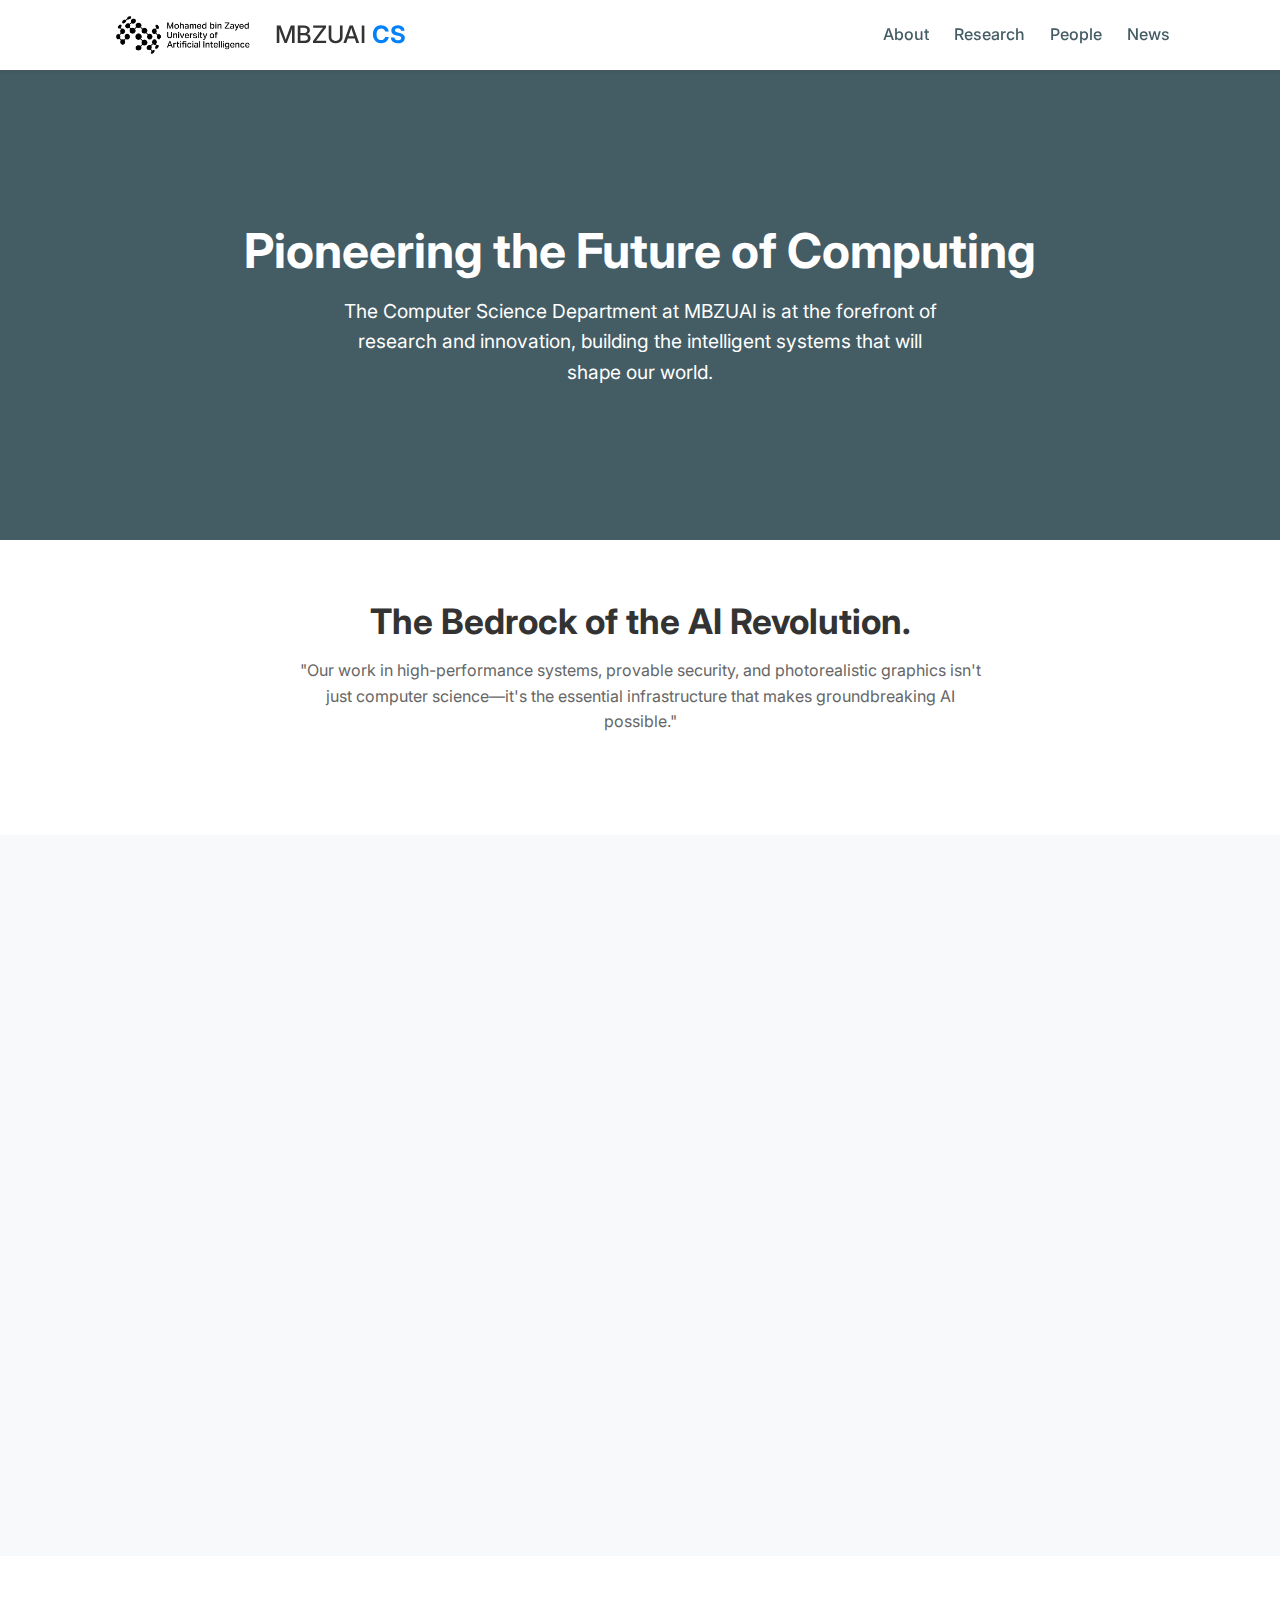
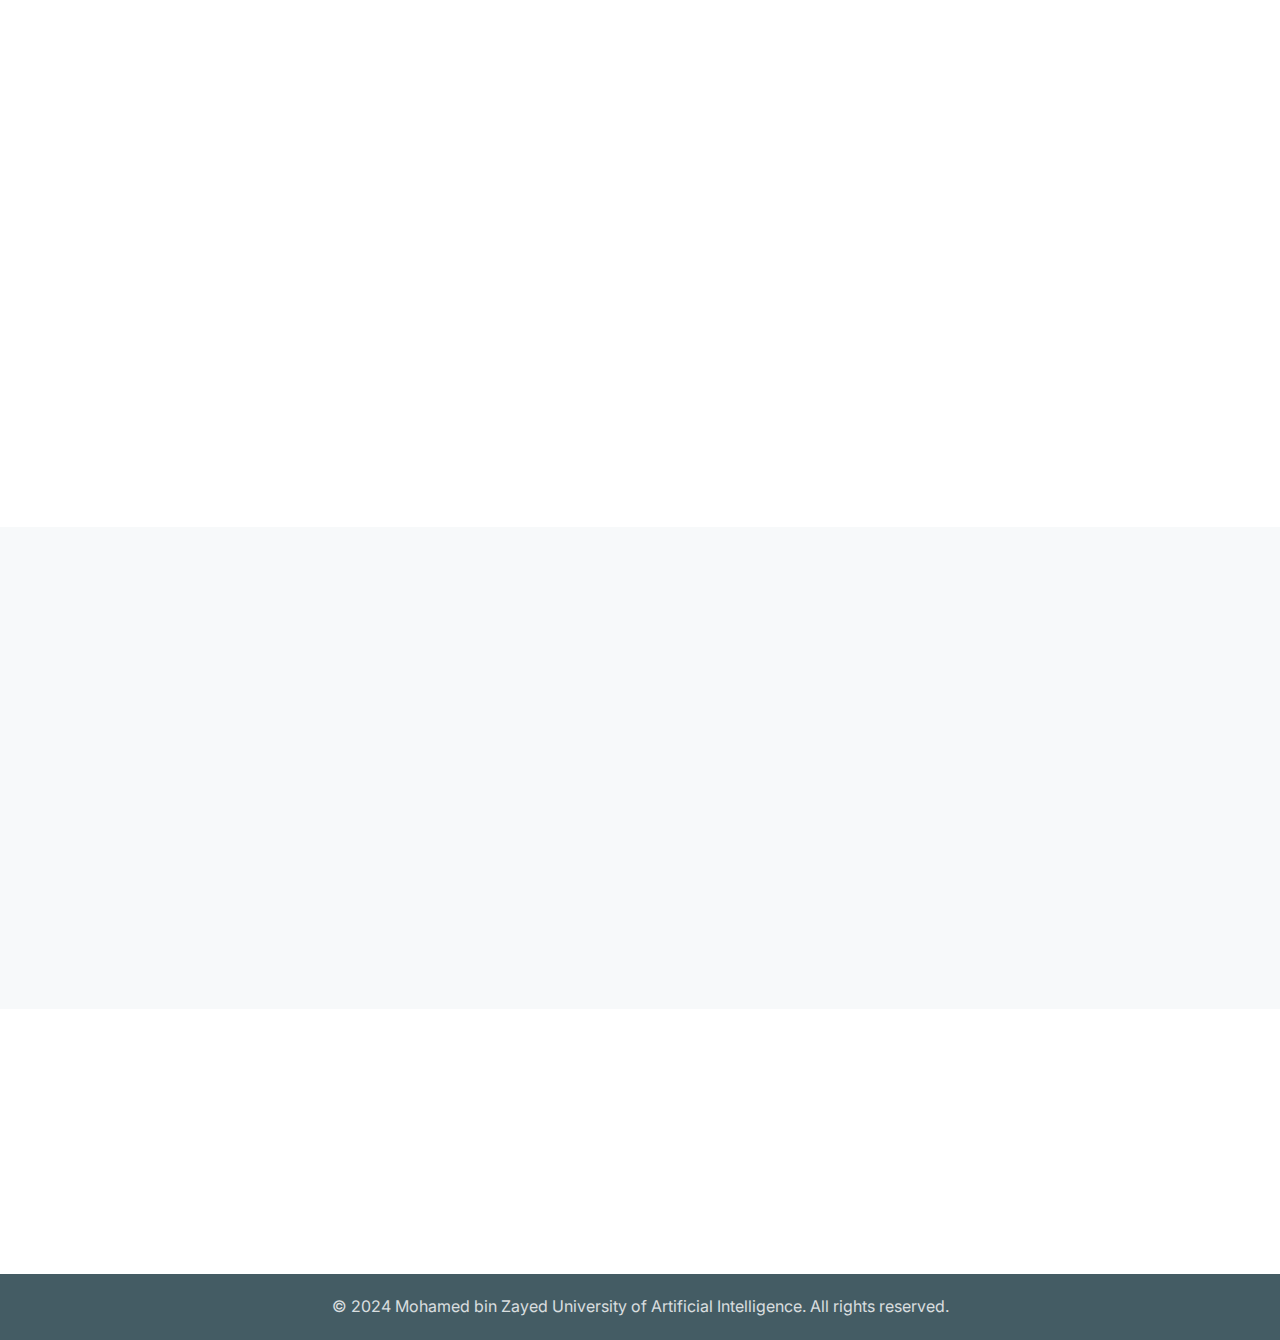
<file: index.html>
<!DOCTYPE html>
<html lang="en">
<head>
    <meta charset="UTF-8">
    <meta name="viewport" content="width=device-width, initial-scale=1.0">
    <title>Computer Science Department | MBZUAI</title>
    <link rel="icon" href="images/favicon.jpeg" type="image/png">
    <link rel="apple-touch-icon" href="images/favicon.jpeg">
    <link rel="stylesheet" href="css/style.css">
    <link rel="preconnect" href="https://fonts.googleapis.com">
    <link rel="preconnect" href="https://fonts.gstatic.com" crossorigin>
    <link href="https://fonts.googleapis.com/css2?family=Inter:wght@400;500;700&display=swap" rel="stylesheet">
    <script src="js/script.js" defer></script>
    <script src="js/dossier.js" defer></script>
    
</head>
<body>

    <header class="header">
        <div class="container header__container">
            <div class="header__logo">
                <a href="index.html" class="logo-link">
                    <img src="images/logo.png" alt="MBZUAI Logo" class="logo-img">
                    <span class="logo-text">MBZUAI <strong>CS</strong></span>
                </a>
            </div>
            <nav class="header__nav">
                <ul>
                    <li><a href="#about">About</a></li>
                    <li><a href="pages/research.html">Research</a></li>
                    <li><a href="pages/people.html">People</a></li>
                    <li><a href="#news">News</a></li>
                    <!-- We will build these pages later -->
                    <!-- <li><a href="/pages/academics.html">Academics</a></li> -->
                </ul>
            </nav>
        </div>
    </header>

        <main>
        <!-- HERO SECTION (No Change) -->
        <section class="hero">
            <div class="container">
                <h1 class="fade-in">Pioneering the Future of Computing</h1>
                <p class="fade-in">The Computer Science Department at MBZUAI is at the forefront of research and innovation, building the intelligent systems that will shape our world.</p>
            </div>
        </section>

        <!-- ABOUT SECTION (Now correctly positioned first) -->
        <section id="about" class="section">
            <div class="container">
                <h2 class="section__title fade-in">The Bedrock of the AI Revolution.</h2>
                <p class="section__subtitle fade-in">"Our work in high-performance systems, provable security, and photorealistic graphics isn't just computer science—it's the essential infrastructure that makes groundbreaking AI possible."</p>
            </div>
        </section>

        <!-- RESEARCH AREAS SECTION (Maintains the alternating background) -->
        <section id="research" class="section section--light">
            <div class="research-grid fade-in">
                <!-- Card 1: Systems for AI/ML -->
                <article class="research-card-enhanced">
                    <div class="research-card__content">
                        <h4>Systems for AI/ML</h4>
                        <div class="research-card__details">
                            <p>Building the high-performance, reliable software and hardware foundations for the next generation of AI.</p>
                            <span class="research-card__faculty">Key Faculty: A. Mahmoud, C. J. Xue</span>
                        </div>
                    </div>
                </article>

                <!-- Card 2: Computer Graphics & Vision -->
                <article class="research-card-enhanced">
                    <div class="research-card__content">
                        <h4>Computer Graphics & Vision</h4>
                        <div class="research-card__details">
                            <p>Fusing physics and AI to create photorealistic visuals and enable machines to understand the visual world.</p>
                            <span class="research-card__faculty">Key Faculty: L. Yan</span>
                        </div>
                    </div>
                </article>

                <!-- Card 3: Information Security & Privacy -->
                <article class="research-card-enhanced">
                    <div class="research-card__content">
                        <h4>Information Security & Privacy</h4>
                        <div class="research-card__details">
                            <p>Developing provably secure systems to protect critical information in an increasingly connected world.</p>
                            <span class="research-card__faculty">Key Faculty: D. Basin</span>
                        </div>
                    </div>
                </article>

                <!-- Card 4: High-Performance Computing -->
                <article class="research-card-enhanced">
                    <div class="research-card__content">
                        <h4>High-Performance Computing</h4>
                        <div class="research-card__details">
                            <p>Designing and optimizing systems, from GPU scheduling to memory, that unlock unprecedented computational power.</p>
                            <span class="research-card__faculty">Key Faculty: J. Bakita, A. Mahmoud</span>
                        </div>
                    </div>
                </article>
            </div>
        </section>
        
        <!-- PEOPLE SECTION (No Change) -->
        <section id="people" class="section">
            <div class="container">
                <h2 class="section__title fade-in">Meet Our Faculty</h2>
                <div class="faculty-grid fade-in">
                    <!-- Faculty Cards remain unchanged -->
                    <article class="faculty-card">
                        <img src="images/Abdulrahman-Mahmoud.jpg" alt="Portrait of Abdulrahman Mahmoud">
                        <h3>Abdulrahman Mahmoud</h3>
                        <p>Assistant Professor</p>
                        <span>Systems & Machine Learning</span>
                    </article>
                    <article class="faculty-card">
                        <img src="images/Joshua-Bakita.png" alt="Portrait of Joshua Bakita">
                        <h3>Joshua Bakita</h3>
                        <p>Assistant Professor</p>
                        <span>GPU Scheduling & Real-Time Systems</span>
                    </article>
                    <article class="faculty-card">
                        <img src="images/Chun-Jason.jpg" alt="Portrait of Chun Jason Xue">
                        <h3>Chun Jason Xue</h3>
                        <p>Professor</p>
                        <span>Storage Systems & NVM</span>
                    </article>
                    <article class="faculty-card">
                        <img src="images/David-Basin.jpg" alt="Portrait of David Basin">
                        <h3>David Basin</h3>
                        <p>Affiliated Professor</p>
                        <span>Information Security</span>
                    </article>
                    <!--
                    <article class="faculty-card">
                        <img src="https://placehold.co/200x200/0281fb/ffffff?text=LY" alt="Portrait of Lingqi Yan">
                        <h3>Lingqi Yan</h3>
                        <p>Associate Professor</p>
                        <span>Computer Graphics</span>
                    </article>
                    -->
                </div>
                <!-- ADD THIS NEW BLOCK RIGHT HERE -->
                <div class="view-all-container fade-in">
                    <a href="pages/people.html" class="button button--outline">View All Faculty</a>
                </div>
            </div>
        </section>

        <!-- NEWS SECTION (No Change) -->
        <section id="news" class="section section--light">
            <div class="container">
                <h2 class="section__title fade-in">Latest News & Events</h2>
                <div class="news-grid fade-in">
                    <!-- News Cards remain unchanged -->
                    <article class="news-card">
                        <div class="news-card__tag">Collaboration</div>
                        <h3>MBZUAI and MIT Launch Major AI Research Collaboration</h3>
                        <p>A landmark partnership to advance fundamental AI research.</p>
                        <span class="news-card__date">October 26, 2024</span>
                    </article>
                    <article class="news-card">
                        <div class="news-card__tag">Community</div>
                        <h3>Faculty Excellence Awards and Community Recognition</h3>
                        <p>Celebrating the outstanding achievements of our faculty and staff.</p>
                        <span class="news-card__date">October 15, 2024</span>
                    </article>
                    <article class="news-card">
                        <div class="news-card__tag">Academics</div>
                        <h3>Launch of Specialized Computer Science Programs</h3>
                        <p>New programs designed to train leaders in high-performance computing and security.</p>
                        <span class="news-card__date">September 30, 2024</span>
                    </article>
                </div>
            </div>
        </section>

        <!-- DYNAMIC DOSSIER BUILDER (NEW POSITION & NARRATIVE) -->
        <section id="dossier" class="section"> <!-- NOTE: class is now "section", not "section--light" -->
            <div class="container dossier-container fade-in">
                <div class="dossier-icon">
                    <svg xmlns="http://www.w3.org/2000/svg" width="24" height="24" viewBox="0 0 24 24" fill="none" stroke="currentColor" stroke-width="2" stroke-linecap="round" stroke-linejoin="round"><path d="M22 10v6M2 10v6M17 10V4H7v6M12 10v12M12 22l-4-4M12 22l4-4M5 16H2M19 16h3"/></svg>
                </div>
                <div class="dossier-content">
                    <!-- UPDATED HEADLINE -->
                    <h3>Ready to Dive Deeper?</h3>
                    <p>Let's build your personalized dossier of relevant faculty, publications, and projects to start your exploration at MBZUAI.</p>
                </div>
                <div class="dossier-action">
                    <select id="interest-selector">
                        <option value="" disabled selected>Select your interest...</option>
                        <option value="hardware">AI Hardware & Systems</option>
                        <option value="graphics">Computer Graphics & Vision</option>
                        <option value="security">Information Security</option>
                    </select>
                    <button id="generate-dossier-btn">Generate Dossier</button>
                </div>
            </div>
        </section>

    </main>
    
    <div id="dossier-modal" class="modal-overlay" hidden>
        <div class="modal-content">
            <button id="close-dossier-btn" class="modal-close">&times;</button>
            <div id="dossier-results"></div>
        </div>
    </div>

    <footer class="footer">
        <div class="container">
            <p>&copy; 2024 Mohamed bin Zayed University of Artificial Intelligence. All rights reserved.</p>
        </div>
    </footer>

</body>
</html>
</file>
<file: css/style.css>
/*
 * MBZUAI CS Department Website Styles
 *
 * This file contains all the styling for the site, organized by section.
 * It uses a mobile-first approach.
 */

/* --- 0. Global Styles & Variables --- */

:root {
    --primary-color: #0281fb;
    --secondary-color: #445c64;
    --text-color: #333333;
    --light-text-color: #ffffff;
    --bg-color: #ffffff;
    --light-bg-color: #f7f9fa;
    --border-color: #e0e0e0;
    --font-family: 'Inter', sans-serif;
    --header-height: 70px;
}

* {
    margin: 0;
    padding: 0;
    box-sizing: border-box;
}

html {
    scroll-behavior: smooth;
}

body {
    font-family: var(--font-family);
    line-height: 1.6;
    color: var(--text-color);
    background-color: var(--bg-color);
}

.container {
    max-width: 1100px;
    margin: 0 auto;
    padding: 0 20px;
}

h1, h2, h3 {
    line-height: 1.2;
    margin-bottom: 1rem;
}

h1 { font-size: 3rem; color: var(--light-text-color); }
h2 { font-size: 2.2rem; }
h3 { font-size: 1.4rem; }

p {
    margin-bottom: 1rem;
}

a {
    color: var(--primary-color);
    text-decoration: none;
}

/* --- 1. Header & Navigation --- */

.header {
    background-color: var(--bg-color);
    box-shadow: 0 2px 4px rgba(0,0,0,0.05);
    position: fixed;
    width: 100%;
    top: 0;
    left: 0;
    z-index: 1000;
    height: var(--header-height);
}

.header__container {
    display: flex;
    justify-content: space-between;
    align-items: center;
    height: 100%;
}

.header__logo a {
    font-size: 1.5rem;
    color: var(--text-color);
    font-weight: 500;
}

.header__logo a strong {
    font-weight: 700;
    color: var(--primary-color);
}

.header__nav ul {
    list-style: none;
    display: flex;
    gap: 25px;
}

.header__nav a {
    color: var(--secondary-color);
    font-weight: 500;
    transition: color 0.2s ease-in-out;
}

.header__nav a:hover {
    color: var(--primary-color);
}

/* --- 2. Hero Section --- */

.hero {
    background-color: var(--secondary-color);
    color: var(--light-text-color);
    height: 60vh;
    display: flex;
    align-items: center;
    justify-content: center;
    text-align: center;
    padding-top: var(--header-height);
}

.hero p {
    font-size: 1.2rem;
    max-width: 600px;
    margin: 1rem auto 0;
    opacity: 0.9;
}

/* --- 3. General Section Styling --- */

.section {
    padding: 60px 0;
}

.section--light {
    background-color: var(--light-bg-color);
}

.section__title {
    text-align: center;
    margin-bottom: 1rem;
}

.section__subtitle {
    text-align: center;
    max-width: 700px;
    margin: 0 auto 40px auto;
    color: #666;
}

/* --- 4. Research Areas Section --- */

.research-grid {
    display: flex;
    flex-wrap: wrap;
    gap: 15px;
    justify-content: center;
}

.research-card {
    background-color: var(--bg-color);
    border: 1px solid var(--border-color);
    border-radius: 8px;
    padding: 10px 20px;
    font-weight: 500;
    transition: all 0.2s ease-in-out;
}

.research-card:hover {
    transform: translateY(-3px);
    box-shadow: 0 4px 10px rgba(0,0,0,0.05);
    background-color: var(--primary-color);
    color: var(--light-text-color);
    border-color: var(--primary-color);
}


/* --- 5. Faculty Section --- */

.faculty-grid {
    display: grid;
    grid-template-columns: repeat(auto-fit, minmax(200px, 1fr));
    gap: 30px;
}

.faculty-card {
    text-align: center;
    background: #fff;
    padding: 20px;
    border-radius: 8px;
    transition: all 0.3s ease;
}
.faculty-card:hover {
    transform: translateY(-5px);
    box-shadow: 0 8px 20px rgba(0,0,0,0.07);
}

.faculty-card img {
    border-radius: 50%;
    margin-bottom: 15px;
    width: 120px;
    height: 120px;
    object-fit: cover;
}

.faculty-card h3 {
    margin-bottom: 5px;
}

.faculty-card p {
    color: #777;
    margin-bottom: 10px;
    font-size: 0.9rem;
}
.faculty-card span {
    font-size: 0.9rem;
    color: var(--primary-color);
    font-weight: 500;
}


/* --- 6. News Section --- */

.news-grid {
    display: grid;
    grid-template-columns: repeat(auto-fit, minmax(300px, 1fr));
    gap: 30px;
}

.news-card {
    background-color: var(--bg-color);
    border: 1px solid var(--border-color);
    border-radius: 8px;
    padding: 25px;
    display: flex;
    flex-direction: column;
    transition: all 0.3s ease;
}
.news-card:hover {
    transform: translateY(-5px);
    box-shadow: 0 8px 20px rgba(0,0,0,0.07);
}

.news-card__tag {
    background-color: var(--secondary-color);
    color: var(--light-text-color);
    padding: 4px 10px;
    border-radius: 5px;
    font-size: 0.8rem;
    font-weight: 700;
    margin-bottom: 15px;
    align-self: flex-start;
}
.news-card h3 {
    margin-bottom: 10px;
    flex-grow: 1;
}
.news-card p {
    color: #666;
    margin-bottom: 20px;
}
.news-card__date {
    font-size: 0.8rem;
    color: #888;
    margin-top: auto;
}


/* --- 7. Footer --- */
.footer {
    background-color: var(--secondary-color);
    color: var(--light-text-color);
    text-align: center;
    padding: 20px 0;
}

.footer p {
    margin: 0;
    opacity: 0.8;
}

/* --- 8. Animations & Responsiveness --- */
.fade-in {
    opacity: 0;
    transform: translateY(20px);
    transition: opacity 0.6s ease-out, transform 0.6s ease-out;
}

.fade-in.visible {
    opacity: 1;
    transform: translateY(0);
}

/* Media Queries for Mobile */
@media (max-width: 768px) {
    h1 { font-size: 2.5rem; }
    h2 { font-size: 1.8rem; }
    .header__nav { display: none; } /* Simplification for demo */
    .hero { height: 50vh; }
}

/* --- 9. Sub-Page Specific Styles --- */

.page-header {
    background-color: var(--secondary-color);
    padding: 120px 0 60px 0;
    color: var(--light-text-color);
}
.page-header h1 {
    font-size: 2.8rem;
}
.page-header p {
    font-size: 1.1rem;
    opacity: 0.9;
}

/* --- 10. Detailed Faculty Card (People Page) --- */

.faculty-grid-full {
    display: grid;
    grid-template-columns: 1fr;
    gap: 40px;
}

.faculty-card-detailed {
    display: flex;
    gap: 30px;
    align-items: flex-start;
    background-color: var(--light-bg-color);
    padding: 30px;
    border-radius: 8px;
    border: 1px solid var(--border-color);
}

.faculty-card-detailed img {
    width: 150px;
    height: 150px;
    border-radius: 50%;
    object-fit: cover;
    flex-shrink: 0; /* Prevents image from shrinking */
}

.faculty-card-detailed__info h3 {
    margin-bottom: 5px;
    color: var(--primary-color);
}
.faculty-card-detailed__title {
    font-weight: 500;
    color: #555;
    margin-bottom: 15px;
}
.faculty-card-detailed__interest {
    color: var(--text-color);
}

/* --- 11. Publications List (Research Page) --- */
.publications-list {
    display: grid;
    gap: 20px;
}
.publication-entry {
    border-left: 3px solid var(--primary-color);
    padding-left: 20px;
}
.publication-entry h4 {
    font-size: 1.2rem;
    font-weight: 500;
    margin-bottom: 5px;
}
.publication-entry__authors {
    font-style: italic;
    color: #666;
    margin-bottom: 5px;
}
.publication-entry__source {
    font-size: 0.9rem;
    color: #888;
    margin: 0;
}


/* --- Responsive adjustments for new components --- */
@media (max-width: 768px) {
    .faculty-card-detailed {
        flex-direction: column;
        align-items: center;
        text-align: center;
    }
    .faculty-card-detailed img {
        width: 120px;
        height: 120px;
    }
}

/* --- 12. Polished Semantic Search Hub (AI Feature) --- */

.search-hub {
    display: flex;
    max-width: 700px;
    margin: 0 auto;
    background: #fff;
    border-radius: 50px; /* Fully rounded ends */
    border: 1px solid var(--border-color);
    box-shadow: 0 5px 15px rgba(0,0,0,0.05);
    transition: box-shadow 0.3s ease;
    overflow: hidden; /* Ensures child elements conform to border-radius */
}

.search-hub:focus-within {
    box-shadow: 0 5px 20px rgba(2, 129, 251, 0.2);
    border-color: var(--primary-color);
}

#semantic-search-input {
    flex-grow: 1;
    border: none;
    outline: none;
    padding: 18px 25px;
    font-size: 1.1rem;
    font-family: var(--font-family);
    background: transparent;
}

#semantic-search-input::placeholder {
    color: #999;
}

#semantic-search-button {
    border: none;
    outline: none;
    background-color: var(--primary-color);
    color: var(--light-text-color);
    font-size: 1rem;
    font-weight: 500;
    padding: 0 30px;
    cursor: pointer;
    transition: background-color 0.3s ease;
}

#semantic-search-button:hover {
    background-color: #0068d6; /* A slightly darker shade for hover */
}

/* --- 13. Polished Search Results Styling --- */

.search-results-container {
    max-width: 800px;
    margin: 40px auto 0 auto;
    opacity: 0;
    transform: translateY(10px);
    transition: opacity 0.5s ease, transform 0.5s ease;
    display: none; /* Initially hidden */
}

.search-results-container.visible {
    opacity: 1;
    transform: translateY(0);
    display: block; /* Becomes visible */
}

.search-results__header {
    font-size: 1.2rem;
    font-weight: 500;
    margin-bottom: 20px;
    border-bottom: 1px solid var(--border-color);
    padding-bottom: 10px;
}

.search-results__header strong {
    color: var(--primary-color);
}

.result-card {
    background: #fff;
    border-radius: 8px;
    border: 1px solid var(--border-color);
    padding: 25px;
    margin-bottom: 20px;
    display: flex;
    gap: 20px;
    align-items: flex-start;
    transition: box-shadow 0.3s ease, transform 0.3s ease;
}

.result-card:hover {
    transform: translateY(-3px);
    box-shadow: 0 8px 25px rgba(0,0,0,0.08);
}

.result-card__icon {
    flex-shrink: 0;
    width: 40px;
    height: 40px;
    border-radius: 50%;
    display: grid;
    place-items: center;
    color: var(--light-text-color);
}

.result-card__icon--person { background-color: var(--primary-color); }
.result-card__icon--publication { background-color: var(--secondary-color); }

.result-card__content h4 {
    margin-bottom: 5px;
}

.result-card__content p {
    margin: 0;
    color: #666;
    font-size: 0.95rem;
}

.result-card__tag {
    font-size: 0.8rem;
    font-weight: 700;
    text-transform: uppercase;
    color: #888;
    margin-bottom: 8px;
}

/* --- 15. Publication Spotlight (Accordion) --- */

.publication-entry {
    border-left: none; /* Removing old border */
    background-color: var(--light-bg-color);
    padding: 20px;
    border-radius: 8px;
    border: 1px solid var(--border-color);
}

.publication-entry__main {
    display: flex;
    justify-content: space-between;
    align-items: center;
    gap: 20px;
}

.spotlight-toggle {
    display: flex;
    align-items: center;
    gap: 8px;
    background-color: transparent;
    border: 1px solid var(--primary-color);
    color: var(--primary-color);
    padding: 8px 15px;
    border-radius: 30px;
    cursor: pointer;
    font-weight: 500;
    font-family: var(--font-family);
    transition: all 0.3s ease;
    flex-shrink: 0;
}

.spotlight-toggle:hover {
    background-color: var(--primary-color);
    color: var(--light-text-color);
}

.spotlight-toggle .icon {
    font-size: 1.2rem;
    line-height: 1;
    transition: transform 0.3s ease;
}

.spotlight-toggle[aria-expanded="true"] .icon {
    transform: rotate(45deg);
}

.publication-spotlight {
    /* The magic for the smooth accordion effect */
    max-height: 0;
    overflow: hidden;
    transition: max-height 0.5s cubic-bezier(0, 1, 0, 1);
}

.spotlight-content {
    padding-top: 20px;
    border-top: 1px solid var(--border-color);
    margin-top: 20px;
}

.spotlight-content dl {
    display: grid;
    gap: 15px;
}

.spotlight-content dt { /* Term (e.g., Problem Statement) */
    font-weight: 700;
    color: var(--secondary-color);
}

.spotlight-content dd { /* Definition */
    margin-left: 0;
    padding-left: 15px;
    border-left: 2px solid var(--primary-color);
    color: #555;
}

/* --- 16. Collaboration Nexus Graph --- */
.nexus-container {
    width: 100%;
    height: 550px; /* A bit more vertical space for clarity */
    background-color: #ffffff;
    border: 1px solid var(--border-color);
    border-radius: 12px;
    position: relative;
    box-shadow: 0 4px 15px rgba(0,0,0,0.03); /* Very subtle shadow */
}

#research-graph {
    width: 100%;
    height: 100%;
    cursor: default; /* Use default cursor for a less "game-like" feel */
}

/* --- 17. Professional Accessibility --- */
:focus-visible {
    outline: 2px solid var(--primary-color);
    outline-offset: 2px;
    border-radius: 2px;
}

/* --- 18. Dynamic Dossier Builder --- */
.dossier-container {
    display: flex;
    align-items: center;
    gap: 30px;
    background-color: #fff;
    padding: 30px;
    border-radius: 12px;
    border: 1px solid var(--border-color);
}

.dossier-icon {
    flex-shrink: 0;
    width: 60px;
    height: 60px;
    background-color: var(--primary-color);
    color: #fff;
    border-radius: 50%;
    display: grid;
    place-items: center;
}
.dossier-icon svg {
    width: 32px;
    height: 32px;
}

.dossier-content {
    flex-grow: 1;
}
.dossier-content h3 { margin-bottom: 5px; }
.dossier-content p { margin: 0; color: #666; }

.dossier-action {
    display: flex;
    gap: 10px;
    flex-shrink: 0;
}

#interest-selector {
    padding: 10px 15px;
    font-family: var(--font-family);
    font-size: 1rem;
    border: 1px solid var(--border-color);
    border-radius: 8px;
    background-color: #fff;
}

#generate-dossier-btn {
    padding: 10px 20px;
    font-family: var(--font-family);
    font-size: 1rem;
    font-weight: 500;
    background-color: var(--primary-color);
    color: #fff;
    border: none;
    border-radius: 8px;
    cursor: pointer;
    transition: background-color 0.2s ease;
}
#generate-dossier-btn:hover {
    background-color: #0068d6;
}

/* --- 19. Dossier Modal Styling --- */
.modal-overlay {
    position: fixed;
    top: 0;
    left: 0;
    width: 100%;
    height: 100%;
    background-color: rgba(0, 0, 0, 0.6);
    display: flex;
    justify-content: center;
    align-items: center;
    z-index: 2000;
    opacity: 0;
    transition: opacity 0.3s ease;
    pointer-events: none; /* ADD THIS LINE: The overlay is now "click-through" when hidden */
}
.modal-overlay:not([hidden]) {
    opacity: 1;
    pointer-events: auto;
}

.modal-content {
    background: #fff;
    padding: 40px;
    border-radius: 12px;
    max-width: 700px;
    width: 90%;
    max-height: 80vh;
    overflow-y: auto;
    position: relative;
    transform: scale(0.95);
    transition: transform 0.3s ease;
}
.modal-overlay:not([hidden]) .modal-content {
    transform: scale(1);
}

.modal-close {
    position: absolute;
    top: 15px;
    right: 15px;
    background: transparent;
    border: none;
    font-size: 2rem;
    color: #aaa;
    cursor: pointer;
}

/* Responsive adjustments for Dossier Builder */
@media (max-width: 992px) {
    .dossier-container {
        flex-direction: column;
        text-align: center;
    }
    .dossier-action {
        flex-direction: column;
        width: 100%;
    }
}

/* --- 20. Enhanced Research Cards (Homepage) - REFINED UX --- */

.research-grid {
    display: grid;
    grid-template-columns: repeat(auto-fill, minmax(280px, 1fr));
    gap: 30px;
    padding: 0 100px; /* Ensures cards never touch the edges */
}

.research-card { display: none; } 

.research-card-enhanced {
    background-color: #fff;
    border: 1px solid var(--border-color);
    border-radius: 12px;
    padding: 30px;
    position: relative;
    overflow: hidden;
    transition: all 0.3s cubic-bezier(0.23, 1, 0.32, 1);
    cursor: pointer;
}

.research-card-enhanced:hover {
    transform: translateY(-5px);
    box-shadow: 0 10px 30px rgba(0,0,0,0.07);
    border-color: var(--primary-color);
}

.research-card-enhanced h4 {
    font-size: 1.4rem;
    color: var(--secondary-color);
    margin-bottom: 15px; /* Add space between title and details */
    transition: color 0.3s ease;
}

.research-card-enhanced:hover h4 {
    color: var(--primary-color);
}

.research-card__details p {
    margin: 0 0 15px 0;
    color: #666;
    line-height: 1.5;
}

.research-card__faculty {
    font-size: 0.9rem;
    font-weight: 500;
    color: var(--primary-color);
}

/* Subtle decorative line - no change to this part */
.research-card-enhanced::before {
    content: '';
    position: absolute;
    bottom: 0;
    left: 0;
    width: 100%;
    height: 3px;
    background-color: var(--primary-color);
    transform: scaleX(0);
    transform-origin: left;
    transition: transform 0.4s cubic-bezier(0.23, 1, 0.32, 1);
}
.research-card-enhanced:hover::before {
    transform: scaleX(1);
}

/* --- 21. Nexus Integration (Checkmate Move) --- */

.nexus-trigger-btn {
    background: transparent;
    border: 1px solid var(--secondary-color);
    color: var(--secondary-color);
    padding: 8px 15px;
    border-radius: 20px;
    cursor: pointer;
    font-weight: 500;
    margin-top: 20px;
    transition: all 0.2s ease-in-out;
}

.nexus-trigger-btn:hover {
    background: var(--secondary-color);
    color: #fff;
}

.modal-content--large {
    max-width: 900px;
    width: 90%;
}

#nexus-modal-title {
    text-align: center;
    margin-bottom: 20px;
}

.nexus-container-modal {
    width: 100%;
    height: 500px;
    position: relative;
}

/* --- 22. Reusable Button Styles --- */

.button {
    display: inline-block;
    padding: 12px 30px;
    border-radius: 30px;
    font-weight: 700;
    text-align: center;
    transition: all 0.3s ease;
    cursor: pointer;
}

.button--outline {
    border: 2px solid var(--primary-color);
    color: var(--primary-color);
    background-color: transparent;
}

.button--outline:hover {
    background-color: var(--primary-color);
    color: #fff;
}

/* Container to center the button */
.view-all-container {
    text-align: center;
    margin-top: 40px; /* Adds space above the button */
}

/* --- 23. Faculty Action Bar (Button Version) --- */

.faculty-card-detailed__actions {
    display: flex;
    flex-wrap: wrap; /* Allows buttons to wrap on smaller screens */
    gap: 10px;
    margin-top: 20px;
    padding-top: 20px;
    border-top: 1px solid var(--border-color);
}

/* A new generic action button class */
.action-btn {
    background: transparent;
    border: 1px solid var(--secondary-color);
    color: var(--secondary-color);
    padding: 8px 15px;
    border-radius: 20px;
    cursor: pointer;
    font-weight: 500;
    transition: all 0.2s ease-in-out;
    font-size: 1rem; /* Match the nexus button */
    line-height: 1.4; /* Ensure consistent height */
}

.action-btn:hover {
    background: var(--secondary-color);
    color: #fff;
}

/* Ensure the nexus button also uses the font-size */
.nexus-trigger-btn {
    font-size: 1rem;
}

/* We no longer need a margin on the single nexus button */
.nexus-trigger-btn {
    margin-top: 0;
}

/* --- 24. Header Logo Image (Corrected) --- */

.logo-link {
    display: flex; /* Aligns items horizontally */
    align-items: center; /* Vertically centers the logo and text */
    gap: 16px; /* Space between logo and text */
    text-decoration: none;
}

.logo-img {
    height: 50px; /* Control logo size */
    width: auto;
}

.logo-text {
    font-size: 1.5rem;
    color: var(--text-color);
    font-weight: 500;
}

.logo-text strong {
    font-weight: 700;
    color: var(--primary-color);
}
</file>
